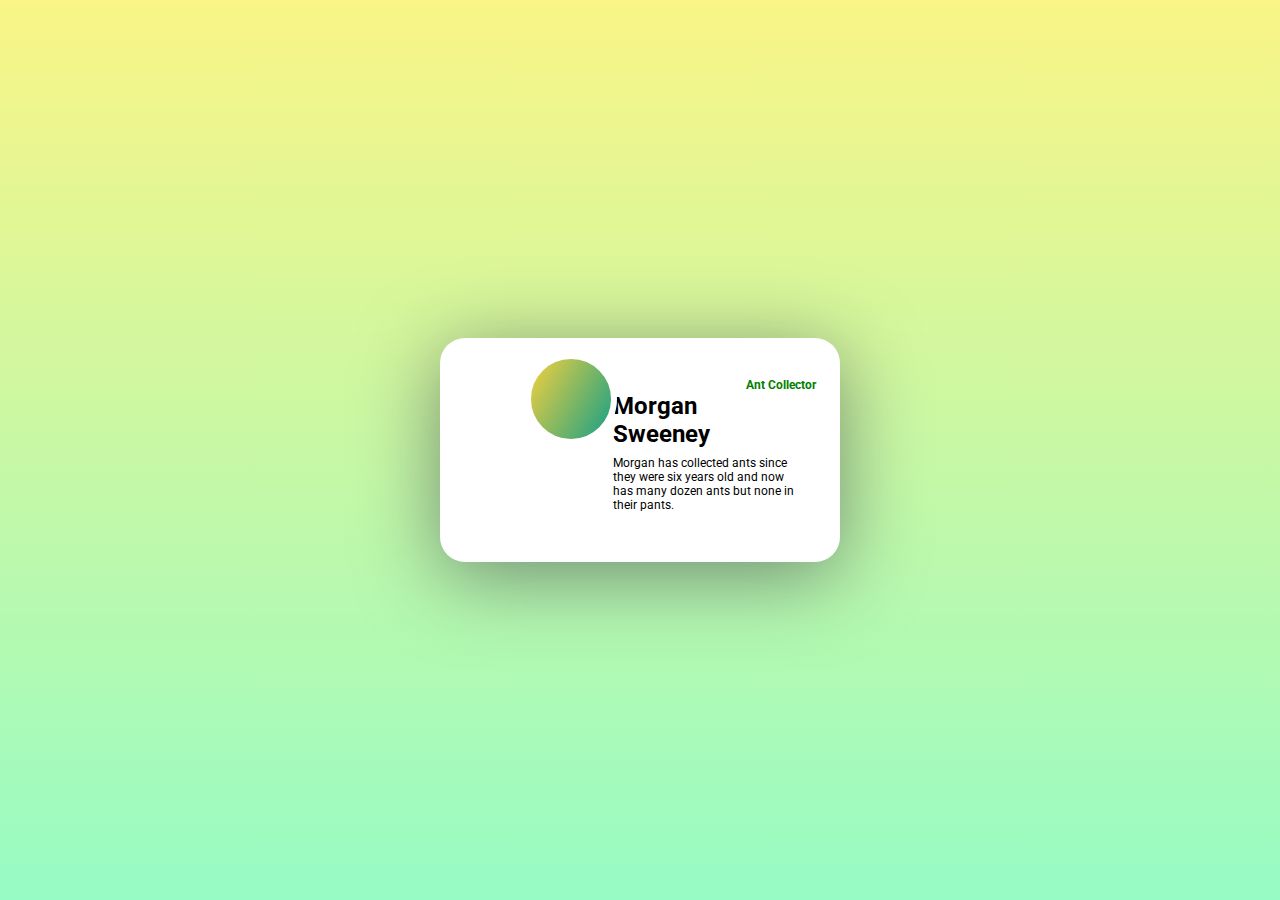
<file: demo.html>
<html>
    <head>
		<title>TANMAY SUHAS JAGTAP</title>
		<meta charset="utf-8" />
		<meta name="viewport" content="width=device-width, initial-scale=1, user-scalable=no" />
		<link rel="stylesheet" href="assets/css/demo.css" />
	</head>

    <div class="card">
        <div class="img-avatar">
          <svg viewBox="0 0 100 100">
          <path 
                d="m38.977 59.074c0 2.75-4.125 2.75-4.125 0s4.125-2.75 4.125 0"></path>
          <path d="m60.477 59.074c0 2.75-4.125 2.75-4.125 0s4.125-2.75 4.125 0"></path>
          <path d="m48.203 69.309c1.7344 0 3.1484-1.4141 3.1484-3.1484 0-0.27734-0.22266-0.5-0.5-0.5-0.27734 0-0.5 0.22266-0.5 0.5 0 1.1836-0.96484 2.1484-2.1484 2.1484s-2.1484-0.96484-2.1484-2.1484c0-0.27734-0.22266-0.5-0.5-0.5-0.27734 0-0.5 0.22266-0.5 0.5 0 1.7344 1.4141 3.1484 3.1484 3.1484z"></path>
          <path d="m35.492 24.371c0.42187-0.35156 0.48047-0.98438 0.125-1.4062-0.35156-0.42188-0.98438-0.48438-1.4062-0.125-5.1602 4.3047-16.422 17.078-9.5312 42.562 0.21484 0.79688 0.85547 1.4062 1.6641 1.582 0.15625 0.035156 0.31641 0.050781 0.47266 0.050781 0.62891 0 1.2344-0.27344 1.6445-0.76562 0.82812-0.98828 2.0039-1.5391 2.793-1.8203 0.56641 1.6055 1.4766 3.3594 2.9727 4.9414 2.2852 2.4219 5.4336 3.9453 9.3867 4.5547-3.6055 4.5-3.8047 10.219-3.8086 10.484-0.011719 0.55078 0.42187 1.0078 0.97656 1.0234h0.023438c0.53906 0 0.98437-0.42969 1-0.97266 0-0.054688 0.17187-4.8711 2.9805-8.7773 0.63281 1.2852 1.7266 2.5 3.4141 2.5 1.7109 0 2.7578-1.2695 3.3398-2.6172 2.8867 3.9258 3.0586 8.8359 3.0586 8.8906 0.015625 0.54297 0.46094 0.97266 1 0.97266h0.023438c0.55078-0.015625 0.98828-0.47266 0.97656-1.0234-0.007812-0.26953-0.20703-6.0938-3.9141-10.613 7.0781-1.3086 10.406-5.4219 11.969-8.9766 1.0508 0.98828 2.75 2.1992 4.793 2.1992 0.078126 0 0.15625 0 0.23828-0.003906 0.47266-0.023438 1.5781-0.074219 3.4219-4.4219 1.1172-2.6406 2.1406-6.0117 2.8711-9.4922 4.8281-22.945-4.7852-30.457-9.1445-32.621-12.316-6.1172-22.195-3.6055-28.312-0.42188-0.48828 0.25391-0.67969 0.85938-0.42578 1.3477s0.85938 0.67969 1.3477 0.42578c5.7031-2.9688 14.934-5.3047 26.5 0.4375 7.1875 3.5703 9 11.586 9.2539 17.684 0.49609 11.93-4.2617 23.91-5.7344 25.062h-0.015626c-1.832 0-3.4102-1.5742-4.0352-2.2852 0.28906-0.99609 0.44531-1.8672 0.52734-2.5117 0.62891 0.16797 1.2812 0.27344 1.9727 0.27344 0.55469 0 1-0.44922 1-1 0-0.55078-0.44531-1-1-1-7.3203 0-10.703-13.941-10.734-14.082-0.097656-0.40625-0.4375-0.71094-0.85156-0.76172-0.43359-0.050781-0.82031 0.16406-1.0117 0.53906-1.8984 3.7188-1.4297 6.7539-0.67969 8.668-6.2383-2.2852-8.9766-8.6914-9.0078-8.7617-0.17969-0.43359-0.62891-0.68359-1.1016-0.60156-0.46094 0.082032-0.80469 0.47266-0.82422 0.94141-0.14062 3.3359 0.67188 5.75 1.5 7.3164-8.3125-2.4297-10.105-11.457-10.184-11.875-0.097656-0.51562-0.57422-0.86328-1.0898-0.8125-0.51953 0.054687-0.90625 0.50391-0.89062 1.0234 0.41406 13.465-1.8516 17.766-3.2383 19.133-0.66406 0.65625-1.1992 0.67188-1.2383 0.67188-0.53906-0.050781-1.0156 0.31641-1.0938 0.85156-0.078125 0.54688 0.29688 1.0547 0.84375 1.1328 0.03125 0.003906 0.11328 0.015625 0.23828 0.015625 0.36719 0 1.1016-0.09375 1.9414-0.66406 0.050781 0.38672 0.125 0.81641 0.21875 1.2656-1.0273 0.35156-2.6211 1.0781-3.7812 2.4648-0.015625 0.019532-0.054687 0.066406-0.15625 0.046875-0.039062-0.007812-0.13281-0.039062-0.16406-0.15234-2.1875-8.1094-5.7148-28.309 8.8867-40.496zm12.711 51.828c-1.0039 0-1.5898-1.207-1.8672-2.0117 0.48047 0.023438 0.95703 0.050781 1.4531 0.050781 0.74219 0 1.4453-0.035156 2.1289-0.082031-0.24219 0.83594-0.76172 2.043-1.7148 2.043zm-13.148-30.664c1.9531 3.6211 5.6367 7.9102 12.305 8.6992 0.43359 0.046875 0.83984-0.18359 1.0234-0.57422 0.18359-0.39062 0.089844-0.85938-0.22656-1.1523-0.074219-0.070312-1.2734-1.2227-1.9688-3.6367 2 2.6094 5.3359 5.6836 10.305 6.5664 0.42187 0.070312 0.83594-0.125 1.0469-0.49219 0.21094-0.36719 0.16406-0.82812-0.11719-1.1484-0.023437-0.027344-1.9414-2.2969-1.2891-5.8906 1.2227 3.5508 3.7461 9.2227 7.8945 11.551-0.03125 0.55859-0.14844 1.668-0.55078 3.0156-0.085937 0.13672-0.125 0.28516-0.13672 0.44531-1.3008 3.8906-5.0039 9.3281-15.547 9.3281-5.375 0-9.4414-1.418-12.086-4.2109-3.5664-3.7656-3.332-8.8477-3.332-8.8984v-0.011719c1.5898-2.7227 2.5-7.3203 2.6797-13.59z"></path>
        </svg>
        </div>
        <div class="card-text">
          <div class="portada">
          
          </div>
          <div class="title-total">   
            <div class="title">Ant Collector</div>
            <h2>Morgan Sweeney</h2>
        
        <div class="desc">Morgan has collected ants since they were six years old and now has many dozen ants but none in their pants.</div>
        <div class="actions">
          <button><i class="far fa-heart"></i></button>
          <button><i class="far fa-envelope"></i></button>
          <button><i class="fas fa-user-friends"></i></button>
        </div>
    </div>
    </div>
    </div>
</html>
</file>
<file: assets/css/demo.css>
@import url("https://fonts.googleapis.com/css?family=Roboto:400,400i,700");
body {
  font-family: Roboto, sans-serif;
  margin: 0;
  height: 100vh;
  display: grid;
  align-items: center;
  justify-items: center;
  background-image: linear-gradient(to top, #96fbc4 0%, #f9f586 100%);
}
.card {
  background: #fff;
  border-radius: 4px;
  box-shadow: 0px 14px 80px rgba(34, 35, 58, 0.5);
  max-width: 400px;
  display: flex;
  flex-direction: row;
  border-radius: 25px;
  position: relative;
}
.card h2 {
  margin: 0;
  padding: 0 1rem;
}
.card .title {
  padding: 0rem;
  text-align: right;
  color: green;
  font-weight: bold;
  font-size: 12px;
}
.card .desc {
  padding: 0.5rem 1rem;
  font-size: 12px;
}
.card .actions {
  display: grid;
  grid-template-columns: repeat(3, 1fr);
  align-items: center;
  padding: 0.5rem 1rem;
}
.card svg {
  width: 0%;
  height: 0%;
  margin: 0 auto;
}

.img-avatar {
  width: 80px;
  height: 80px;
  position: absolute;
  border-radius: 50%;
  border: 6px solid white;
  background-image: linear-gradient(-60deg, #16a085 0%, #f4d03f 100%);
  top: 15px;
  left: 85px;
}

.card-text {
  display: grid;
  grid-template-columns: 1fr 2fr;
}

.title-total {
  padding: 2.5em 1.5em 1.5em 1.5em;
}

path {
  fill: white;
}

.img-portada {
  width: 100%;
}

.portada {
  width: 100%;
  height: 100%;
  border-top-left-radius: 20px;
  border-bottom-left-radius: 20px;
  background-image: url("https://m.media-amazon.com/images/S/aplus-media/vc/cab6b08a-dd8f-4534-b845-e33489e91240._CR75,0,300,300_PT0_SX300__.jpg");
  background-position: bottom center;
  background-size: cover;
}

button {
  border: none;
  background: none;
  font-size: 24px;
  color: #8bc34a;
  cursor: pointer;
  transition:.5s;
  &:hover{
    color: #4CAF50  ;
    transform: rotate(22deg)
  }
}
</file>
